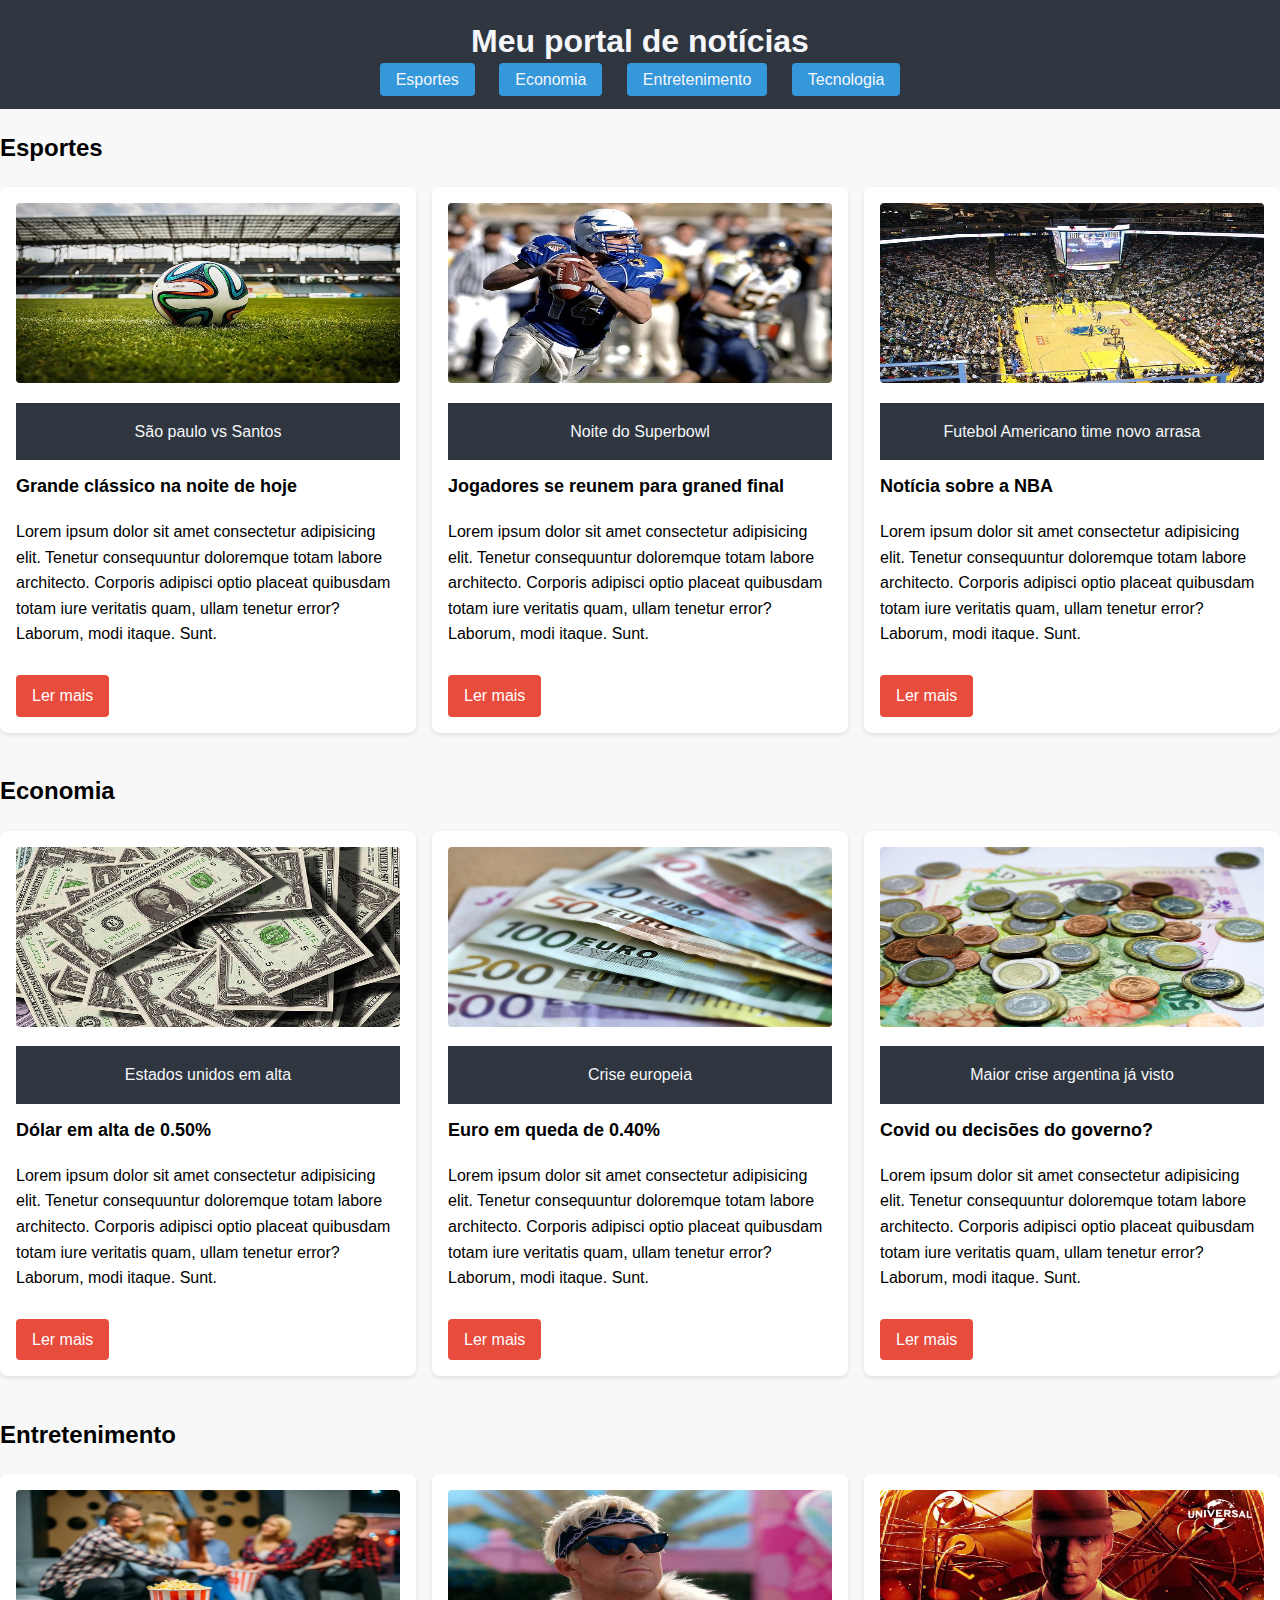
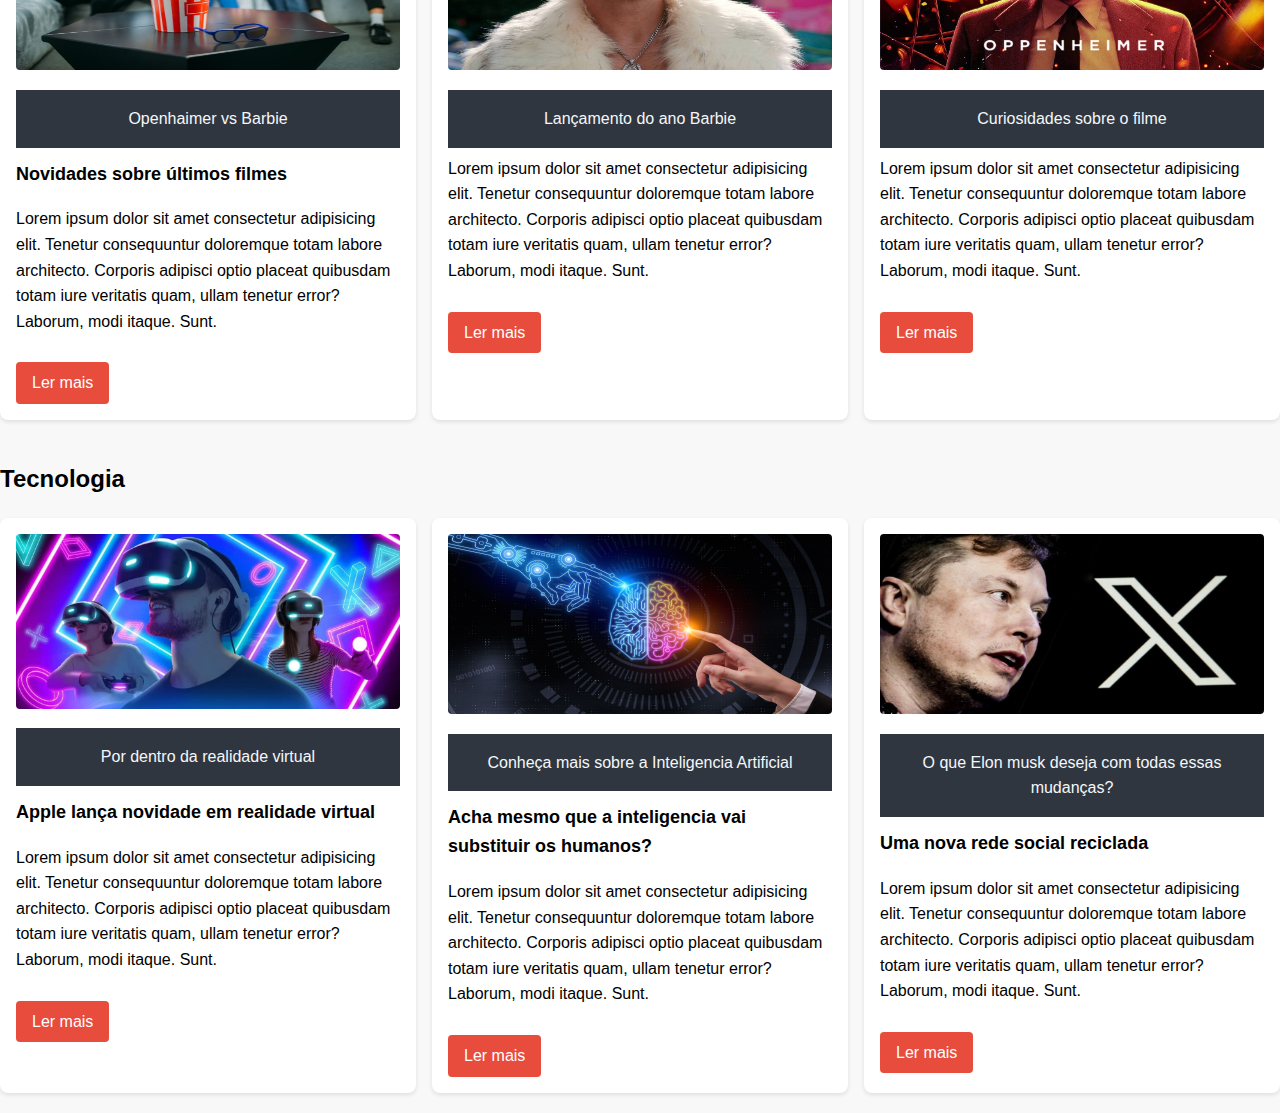
<file: css/css/index.html>
<!DOCTYPE html>
<html lang="pt-BR">
<head>
    <meta charset="UTF-8">
    <meta http-equiv="X-UA-Compatible" content="IE=edge">
    <meta name="viewport" content="width=device-width, initial-scale=1.0">
    <title>Meu portal de notícias</title>
    <link rel="stylesheet" href="css.css"/>
</head>
<body>
    <div class="container">
        <header>
            <h1>Meu portal de notícias</h1>
            <nav>
                <ul>
                    <li>
                        <a href="#sports" title="Ir para a seção de esportes">Esportes</a>
                    </li>
                    <li>
                        <a href="#economy" title="Ir para a seção de notícias">Economia</a>
                    </li>
                    <li>
                        <a href="#entretein" title="Ir para seção de entretenimento">Entretenimento</a>
                    </li>
                    <li>
                        <a href="#tecnology" title="Ir para seção de tecnologia">Tecnologia</a>
                    </li>
                </ul>
            </nav>
        </header>
    </div>

    <div class="container">
        <section id="sports">
            <h2>Esportes</h2>
            <div class="articles">
                <article>
                    <img src="./imagens/futebol.jpg" alt="Bola de futebol no gramado" />
                    <header>
                       São paulo vs Santos
                    </header>
                    <h3>Grande clássico na noite de hoje</h3>
                    <p>
                        Lorem ipsum dolor sit amet consectetur adipisicing elit. Tenetur consequuntur doloremque totam labore architecto. Corporis adipisci optio placeat quibusdam totam iure veritatis quam, ullam tenetur error? Laborum, modi itaque. Sunt.
                    </p>
                    <a href="#" title="Leia a notícia completa">Ler mais</a>
                </article>

                <article>
                    <div class="image">
                        <img src="./imagens/futebol-americano.jpg" alt="Jogador de futebol americano correndo com a bola na mão" />
                        <div class="overlay"></div>
                    </div>
                    <header>
                    Noite do Superbowl
                    </header>
                    <h3>Jogadores se reunem para graned final</h3>
                    <p>
                        Lorem ipsum dolor sit amet consectetur adipisicing elit. Tenetur consequuntur doloremque totam labore architecto. Corporis adipisci optio placeat quibusdam totam iure veritatis quam, ullam tenetur error? Laborum, modi itaque. Sunt.
                    </p>
                    <a href="#" title="Leia a notícia completa">Ler mais</a>
                </article>

                <article>
                    <img src="./imagens/basquete.jpg" title="Vista aérea de uma quadra de basquete" />
                    <header>
                       Futebol Americano time novo arrasa
                    </header>
                    <h3>Notícia sobre a NBA</h3>
                    <p>
                        Lorem ipsum dolor sit amet consectetur adipisicing elit. Tenetur consequuntur doloremque totam labore architecto. Corporis adipisci optio placeat quibusdam totam iure veritatis quam, ullam tenetur error? Laborum, modi itaque. Sunt.
                    </p>
                    <a href="#" title="Leia a notícia completa">Ler mais</a>
                </article>
            </div>
        </section>
    </div>

    <div class="container">
        <section id="economy">
            <h2>Economia</h2>
            <div class="articles">
                <article>
                    <img src="./imagens/dolares.jpg" alt="Muitos dólares" />
                    <header>
                       Estados unidos em alta
                    </header>
                    <h3>Dólar em alta de 0.50%</h3>
                    <p>
                        Lorem ipsum dolor sit amet consectetur adipisicing elit. Tenetur consequuntur doloremque totam labore architecto. Corporis adipisci optio placeat quibusdam totam iure veritatis quam, ullam tenetur error? Laborum, modi itaque. Sunt.
                    </p>
                    <a href="#" title="Leia a notícia completa">Ler mais</a>
                </article>

                <article>
                    <img src="./imagens/euro.jpg" alt="Várias notas de euro" />
                    <header>
                       Crise europeia
                    </header>
                    <h3>Euro em queda de 0.40%</h3>
                    <p>
                        Lorem ipsum dolor sit amet consectetur adipisicing elit. Tenetur consequuntur doloremque totam labore architecto. Corporis adipisci optio placeat quibusdam totam iure veritatis quam, ullam tenetur error? Laborum, modi itaque. Sunt.
                    </p>
                    <a href="#" title="Leia a notícia completa">Ler mais</a>
                </article>
            <article>
                <img src="imagens/moeda-argentina.jpg" alt="varias moedas"/>
                <header>
                    Maior crise argentina já visto 
                </header>
                <h3>Covid ou decisões do governo?</h3>
                <p>
                    Lorem ipsum dolor sit amet consectetur adipisicing elit. Tenetur consequuntur doloremque totam labore architecto. Corporis adipisci optio placeat quibusdam totam iure veritatis quam, ullam tenetur error? Laborum, modi itaque. Sunt.
                </p>
                <a href="#" title="Leia a notícia completa">Ler mais</a>
            </article>
            </div>
        </section>
    </div>

    <div class="container">
        <section id="entretein">
            <h2>Entretenimento</h2>
            <div class="articles">
                <article>
                    <img src="./imagens/entretenimento-editado-.jpg" alt="balde de pipoca com amigos conversando" />
                    <header>
                        Openhaimer vs Barbie
                    </header>
                    <h3>Novidades sobre últimos filmes</h3>
                    <p>
                        Lorem ipsum dolor sit amet consectetur adipisicing elit. Tenetur consequuntur doloremque totam labore architecto. Corporis adipisci optio placeat quibusdam totam iure veritatis quam, ullam tenetur error? Laborum, modi itaque. Sunt.
                    </p>
                    <a href="#" title="Leia a notícia completa">Ler mais</a>
                </article>

                <article>
                    <img src="./imagens/ken.png" alt="ken" />
                    <header>
                    Lançamento do ano Barbie
                    </header>
                    <p>Lorem ipsum dolor sit amet consectetur adipisicing elit. Tenetur consequuntur doloremque totam labore architecto. Corporis adipisci optio placeat quibusdam totam iure veritatis quam, ullam tenetur error? Laborum, modi itaque. Sunt.</p>
                    <a href="#" title="Leia a notícia completa">Ler mais</a>
                </article>

                <article>
                    <img src="imagens/oppenheimer.jpg" alt="capa filme"/>
                    <header>
                        Curiosidades sobre o filme
                        </header>
                        <p>Lorem ipsum dolor sit amet consectetur adipisicing elit. Tenetur consequuntur doloremque totam labore architecto. Corporis adipisci optio placeat quibusdam totam iure veritatis quam, ullam tenetur error? Laborum, modi itaque. Sunt.</p>
                <a href="#" title="Leia a notícia completa">Ler mais</a>
            </article>
            </div>
        </section>
    </div>

    <div class="container">
        <section id="tecnology">
            <h2>Tecnologia</h2>
            <div class="articles">
                <article>
                    <img src="./imagens/Realidade-Virtual.jpg" alt="Pessoas usando óculos de realidade virtual" />
                    <header>
                        Por dentro da realidade virtual
                    </header>
                    <h3>Apple lança novidade em realidade virtual</h3>
                    <p>
                        Lorem ipsum dolor sit amet consectetur adipisicing elit. Tenetur consequuntur doloremque totam labore architecto. Corporis adipisci optio placeat quibusdam totam iure veritatis quam, ullam tenetur error? Laborum, modi itaque. Sunt.
                    </p>
                    <a href="#" title="Leia a notícia completa">Ler mais</a>
                </article>
                <article>
                    <img src="imagens/ia-chatgpt.jpg" alt="humano vs ia"/>
                    <header>
                       Conheça mais sobre a Inteligencia Artificial
                    </header>
                    <h3>Acha mesmo que a inteligencia vai substituir os humanos?</h3>
                    <p>
                        Lorem ipsum dolor sit amet consectetur adipisicing elit. Tenetur consequuntur doloremque totam labore architecto. Corporis adipisci optio placeat quibusdam totam iure veritatis quam, ullam tenetur error? Laborum, modi itaque. Sunt.
                    </p>
                    <a href="#" title="Leia a notícia completa">Ler mais</a>
                </article>
                <article>
                    <img src="imagens/twitter-x.jpg" alt="twitter X"/>
                    <header>
                       O que Elon musk deseja com todas essas mudanças?
                     </header>
                     <h3>Uma nova rede social reciclada</h3>
                     <p>
                        Lorem ipsum dolor sit amet consectetur adipisicing elit. Tenetur consequuntur doloremque totam labore architecto. Corporis adipisci optio placeat quibusdam totam iure veritatis quam, ullam tenetur error? Laborum, modi itaque. Sunt.
                    </p>
                    <a href="#" title="Leia a notícia completa">Ler mais</a>
                </article>
            </div>
        </section>
    </div>
</body>
</html>
</file>
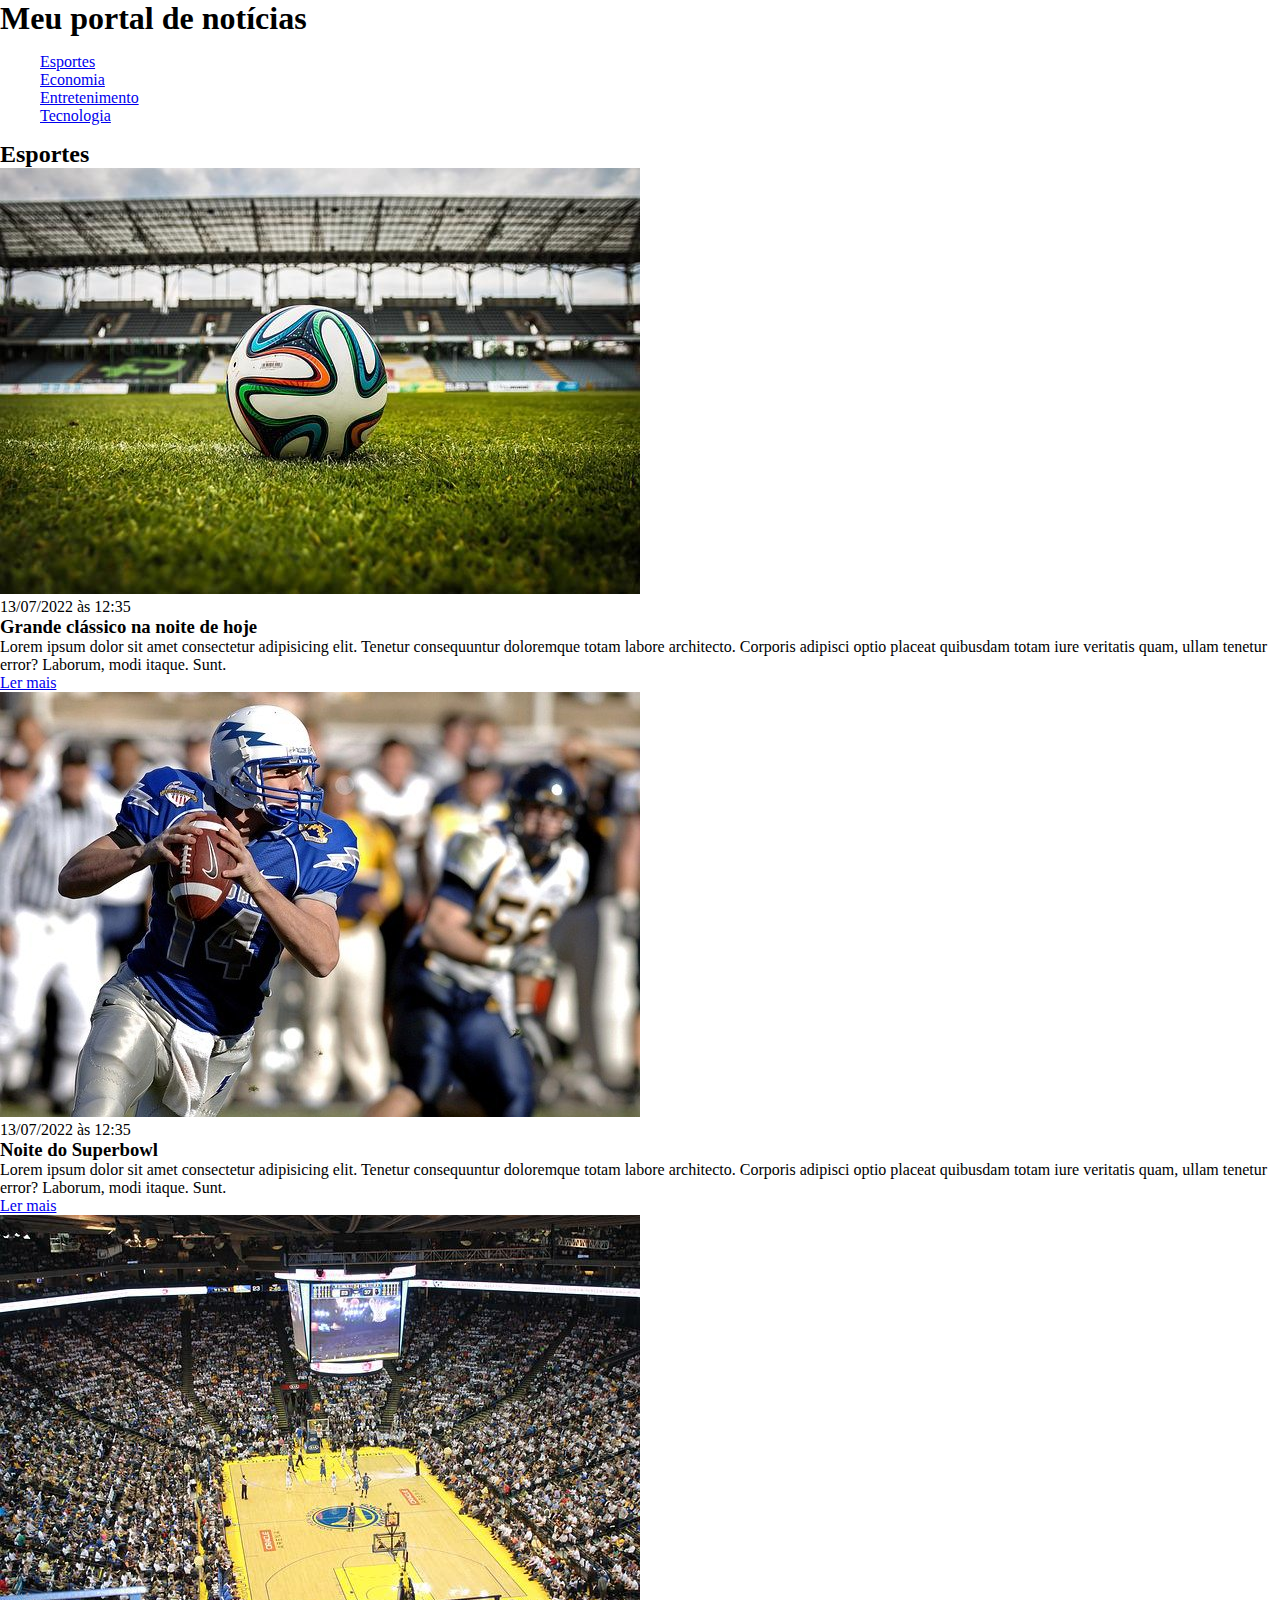
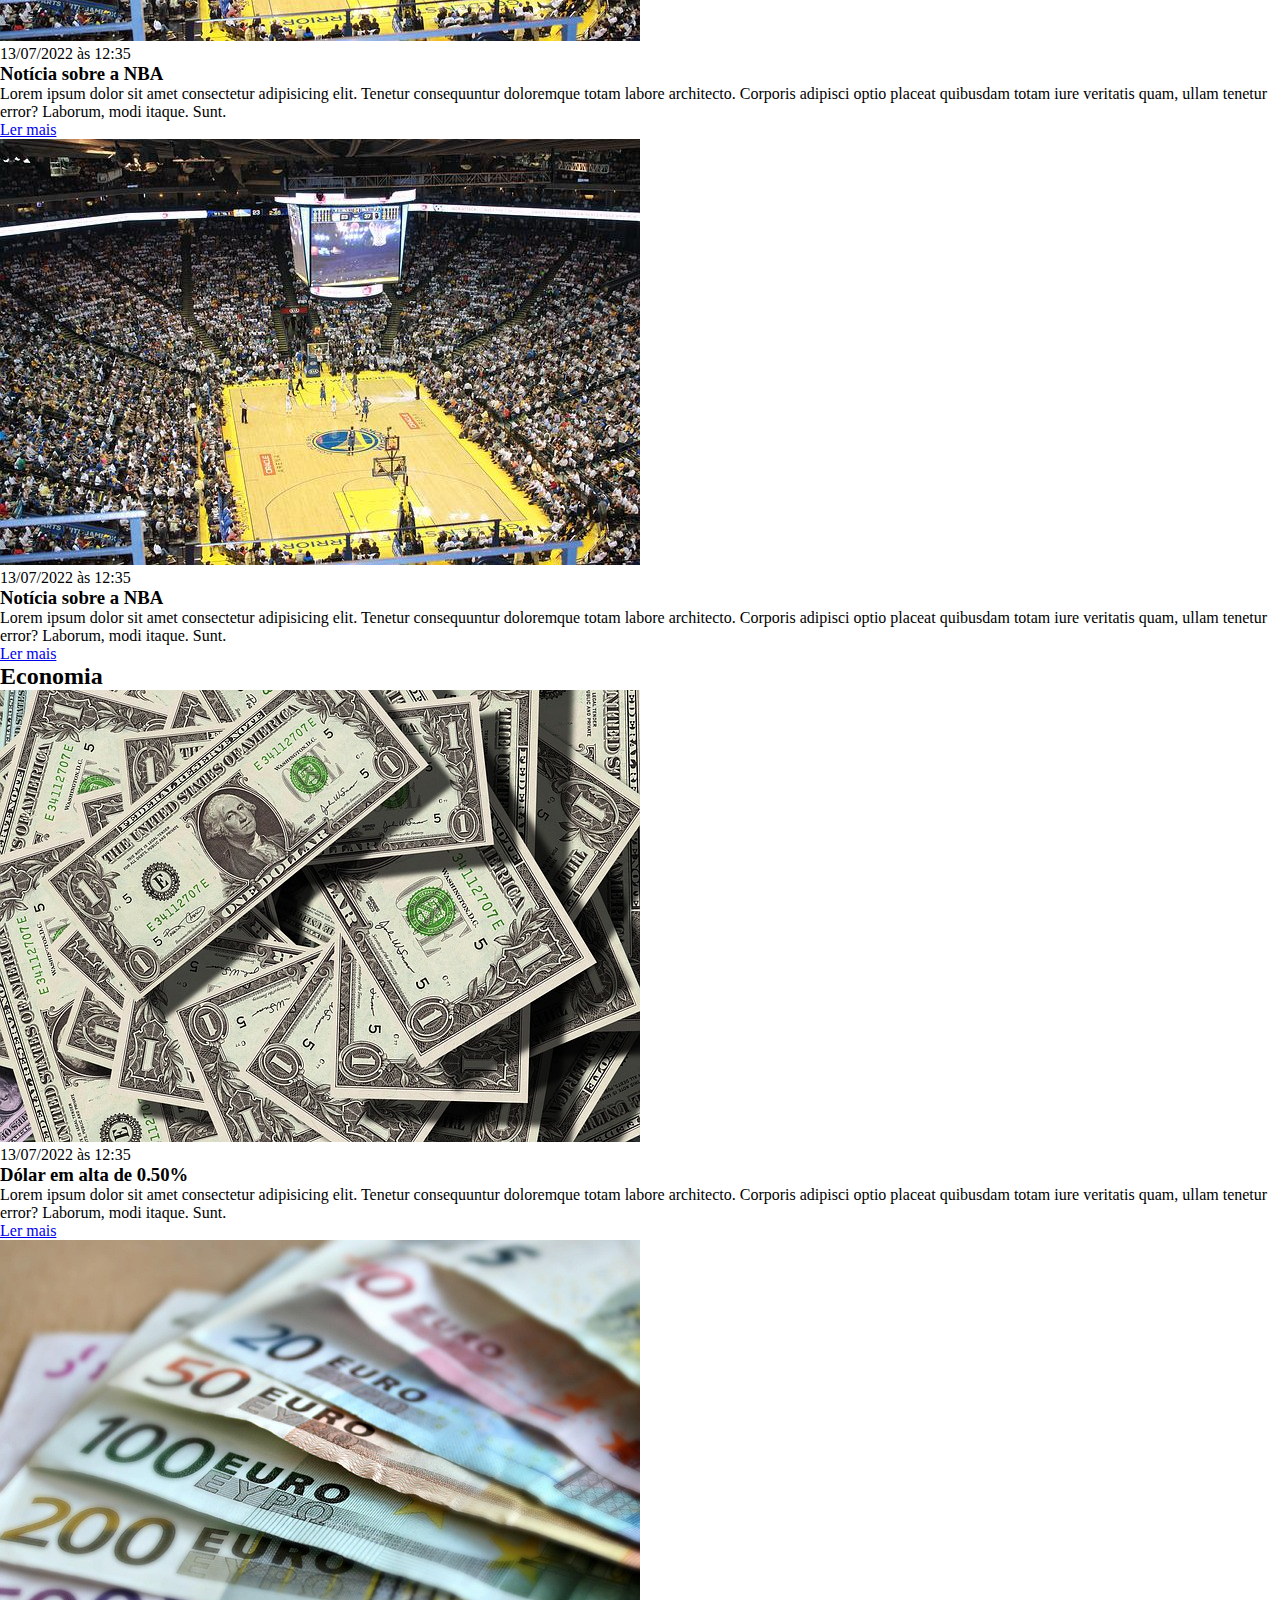
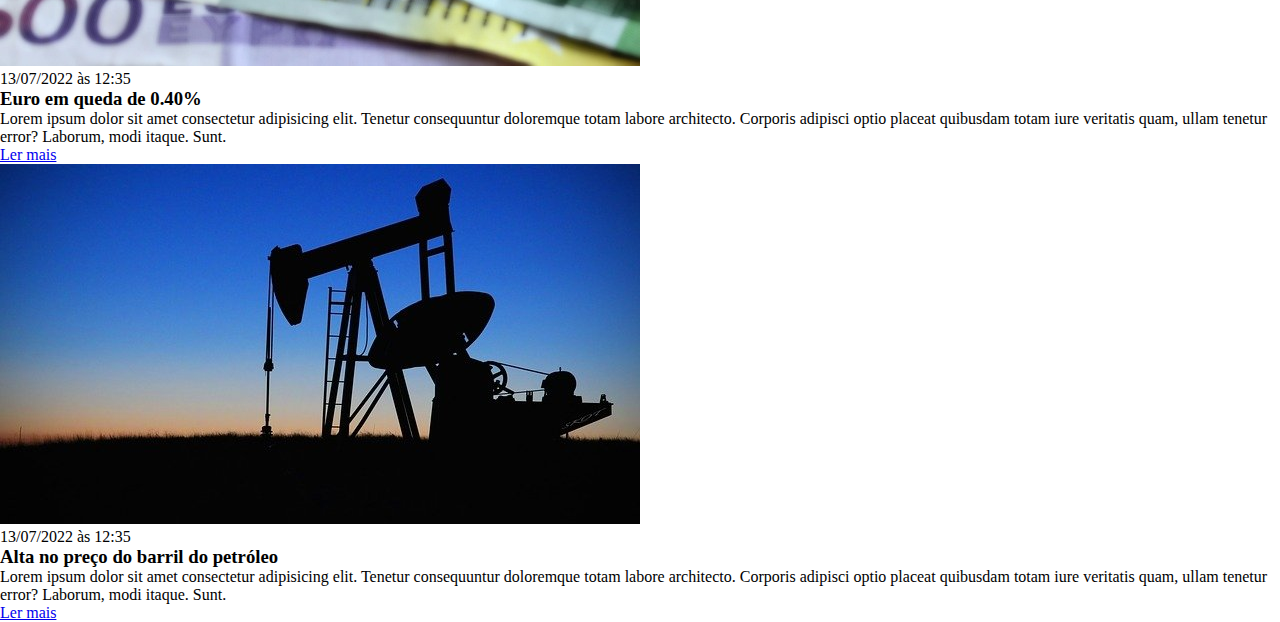
<file: css/css/imagens/css/index.html>
<!DOCTYPE html>
<html lang="pt-BR">
<head>
    <meta charset="UTF-8">
    <meta http-equiv="X-UA-Compatible" content="IE=edge">
    <meta name="viewport" content="width=device-width, initial-scale=1.0">
    <title>Meu portal de notícias</title>
    <link rel="stylesheet" href="css.css"/>
</head>
<body>
    <header>
        <h1>Meu portal de notícias</h1>
        <nav>
            <ul>
                <li>
                    <a href="#sports" title="Ir para a seção de esportes">Esportes</a>
                </li>
                <li>
                    <a href="#economy" title="Ir para a seção de notícias">Economia</a>
                </li>
            </ul>
            <li>
               <a href="#entretein" title="Ir para seção de entretenimento">Entretenimento</a>
            </li>
            <li>
                <a href="#tecnology" title="Ir para seção de tecnologia">Tecnologia</a>
            </li>
        </nav>
    </header>
    <section>
        <h2>Esportes</h2>
        <article>
            <img src="./imagens/futebol.jpg" alt="Bola de futebol no gramado" />
            <header>
                <time>13/07/2022 às 12:35</time>
            </header>
            <h3>Grande clássico na noite de hoje</h3>
            <p>
                Lorem ipsum dolor sit amet consectetur adipisicing elit. Tenetur consequuntur doloremque totam labore architecto. Corporis adipisci optio placeat quibusdam totam iure veritatis quam, ullam tenetur error? Laborum, modi itaque. Sunt.
            </p>
            <a href="#" title="Leia a notícia completa">Ler mais</a>
        </article>
        <article>
            <img src="./imagens/futebol-americano.jpg" alt="Jogador de futebol americano correndo com a bola na mão" />
            <header>
                <time>13/07/2022 às 12:35</time>
            </header>
            <h3>Noite do Superbowl</h3>
            <p>
                Lorem ipsum dolor sit amet consectetur adipisicing elit. Tenetur consequuntur doloremque totam labore architecto. Corporis adipisci optio placeat quibusdam totam iure veritatis quam, ullam tenetur error? Laborum, modi itaque. Sunt.
            </p>
            <a href="#" title="Leia a notícia completa">Ler mais</a>
        </article>
        <article>
            <img src="./imagens/basquete.jpg" title="Vista aérea de uma quadra de basquete" />
            <header>
                <time>13/07/2022 às 12:35</time>
            </header>
            <h3>Notícia sobre a NBA</h3>
            <p>
                Lorem ipsum dolor sit amet consectetur adipisicing elit. Tenetur consequuntur doloremque totam labore architecto. Corporis adipisci optio placeat quibusdam totam iure veritatis quam, ullam tenetur error? Laborum, modi itaque. Sunt.
            </p>
            <a href="#" title="Leia a notícia completa">Ler mais</a>
        </article>
        <article>
            <img src="./imagens/basquete.jpg" title="Vista aérea de uma quadra de basquete" />
            <header>
                <time>13/07/2022 às 12:35</time>
            </header>
            <h3>Notícia sobre a NBA</h3>
            <p>
                Lorem ipsum dolor sit amet consectetur adipisicing elit. Tenetur consequuntur doloremque totam labore architecto. Corporis adipisci optio placeat quibusdam totam iure veritatis quam, ullam tenetur error? Laborum, modi itaque. Sunt.
            </p>
            <a href="#" title="Leia a notícia completa">Ler mais</a>
        </article>
    </section>
    <section>
        <h2>Economia</h2>
        <article>
            <img src="./imagens/dolares.jpg" alt="Muitos dólares" />
            <header>
                <time>13/07/2022 às 12:35</time>
            </header>
            <h3>Dólar em alta de 0.50%</h3>
            <p>
                Lorem ipsum dolor sit amet consectetur adipisicing elit. Tenetur consequuntur doloremque totam labore architecto. Corporis adipisci optio placeat quibusdam totam iure veritatis quam, ullam tenetur error? Laborum, modi itaque. Sunt.
            </p>
            <a href="#" title="Leia a notícia completa">Ler mais</a>
        </article>
        <article>
            <img src="./imagens/euro.jpg" alt="Várias notas de euro" />
            <header>
                <time>13/07/2022 às 12:35</time>
            </header>
            <h3>Euro em queda de 0.40%</h3>
            <p>
                Lorem ipsum dolor sit amet consectetur adipisicing elit. Tenetur consequuntur doloremque totam labore architecto. Corporis adipisci optio placeat quibusdam totam iure veritatis quam, ullam tenetur error? Laborum, modi itaque. Sunt.
            </p>
            <a href="#" title="Leia a notícia completa">Ler mais</a>
        </article>
        <article>
            <img src="./imagens/petroleo.jpg" alt="Extração de petróleo" />
            <header>
                <time>13/07/2022 às 12:35</time>
            </header>
            <h3>Alta no preço do barril do petróleo</h3>
            <p>
                Lorem ipsum dolor sit amet consectetur adipisicing elit. Tenetur consequuntur doloremque totam labore architecto. Corporis adipisci optio placeat quibusdam totam iure veritatis quam, ullam tenetur error? Laborum, modi itaque. Sunt.
            </p>
            <a href="#" title="Leia a notícia completa">Ler mais</a>
        </article>
    </section>
</body>
</html>
</file>
<file: css/css/css.css>
/* Estilo para o corpo da página */
body {
    font-family: Arial, sans-serif;
    line-height: 1.6;
    background-color: #f8f8f8;
    margin: 0;
    padding: 0;
}

/* Estilo para o cabeçalho */
header {
    background-color: #2f3640;
    color: #f5f6fa;
    padding: 16px 0;
    text-align: center;
}

header h1 {
    margin: 0;
}

/* Estilo para a navegação */
nav ul {
    list-style: none;
    padding: 0;
    margin: 0;
}

nav li {
    display: inline-block;
    margin: 0 10px;
}

nav a {
    text-decoration: none;
    color: #f5f6fa;
    background-color: #3498db;
    padding: 8px 16px;
    border-radius: 4px;
}

/* Estilo para os artigos */
.articles {
    display: flex;
    flex-wrap: wrap;
    justify-content: space-between;
}

.articles article {
    flex-basis: 30%;
    margin-bottom: 20px;
    background-color: #fff;
    padding: 16px;
    border-radius: 8px;
    box-shadow: 0 2px 4px rgba(0, 0, 0, 0.1);
}

.articles article img {
    width: 100%;
    max-height: 180px;
    border-radius: 4px;
}

.articles article header {
    margin-top: 12px;
}

.articles article time {
    font-style: italic;
    color: #888;
}

.articles article h3 {
    font-size: 18px;
    margin-top: 12px;
}

.articles article p {
    margin-top: 8px;
}

.articles article a {
    display: inline-block;
    margin-top: 12px;
    color: #fff;
    background-color: #e74c3c;
    padding: 8px 16px;
    border-radius: 4px;
    text-decoration: none;
}
</file>
<file: css/css/imagens/css/css.css>
* {
    box-sizing: border-box;
    margin: 0;
    padding: 0;
}
h1 {
    color: black;
}
ul {
    list-style:none;
    list-style-position: inside;
}
 nav {
    box-sizing: border-box;
    margin: 0;
    padding: 0;
    display: block;
    list-style-type: disc;
    margin-block-start: 1em;
    margin-block-end: 1em;
    margin-inline-start: 0px;   
    margin-inline-end: 0px;
    padding-inline-start: 40px;
    list-style-type: none;
 }
</file>
